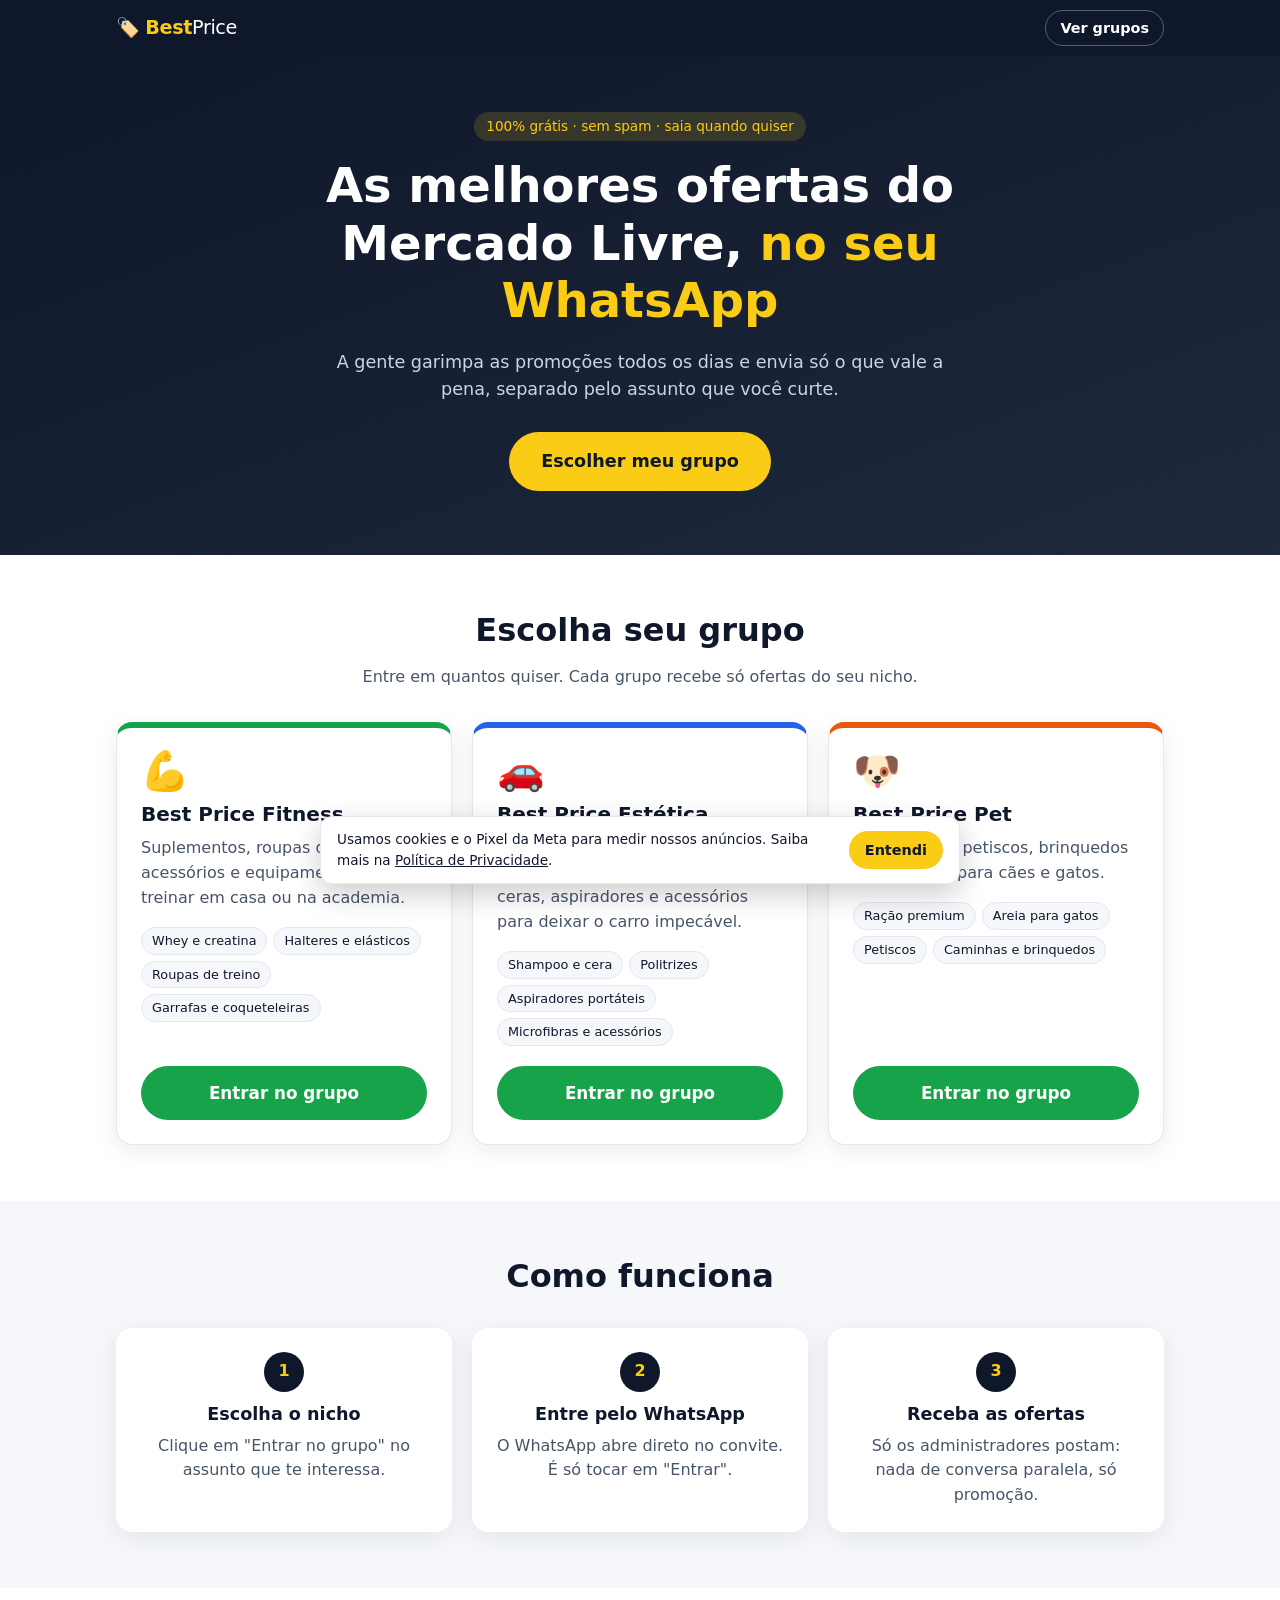
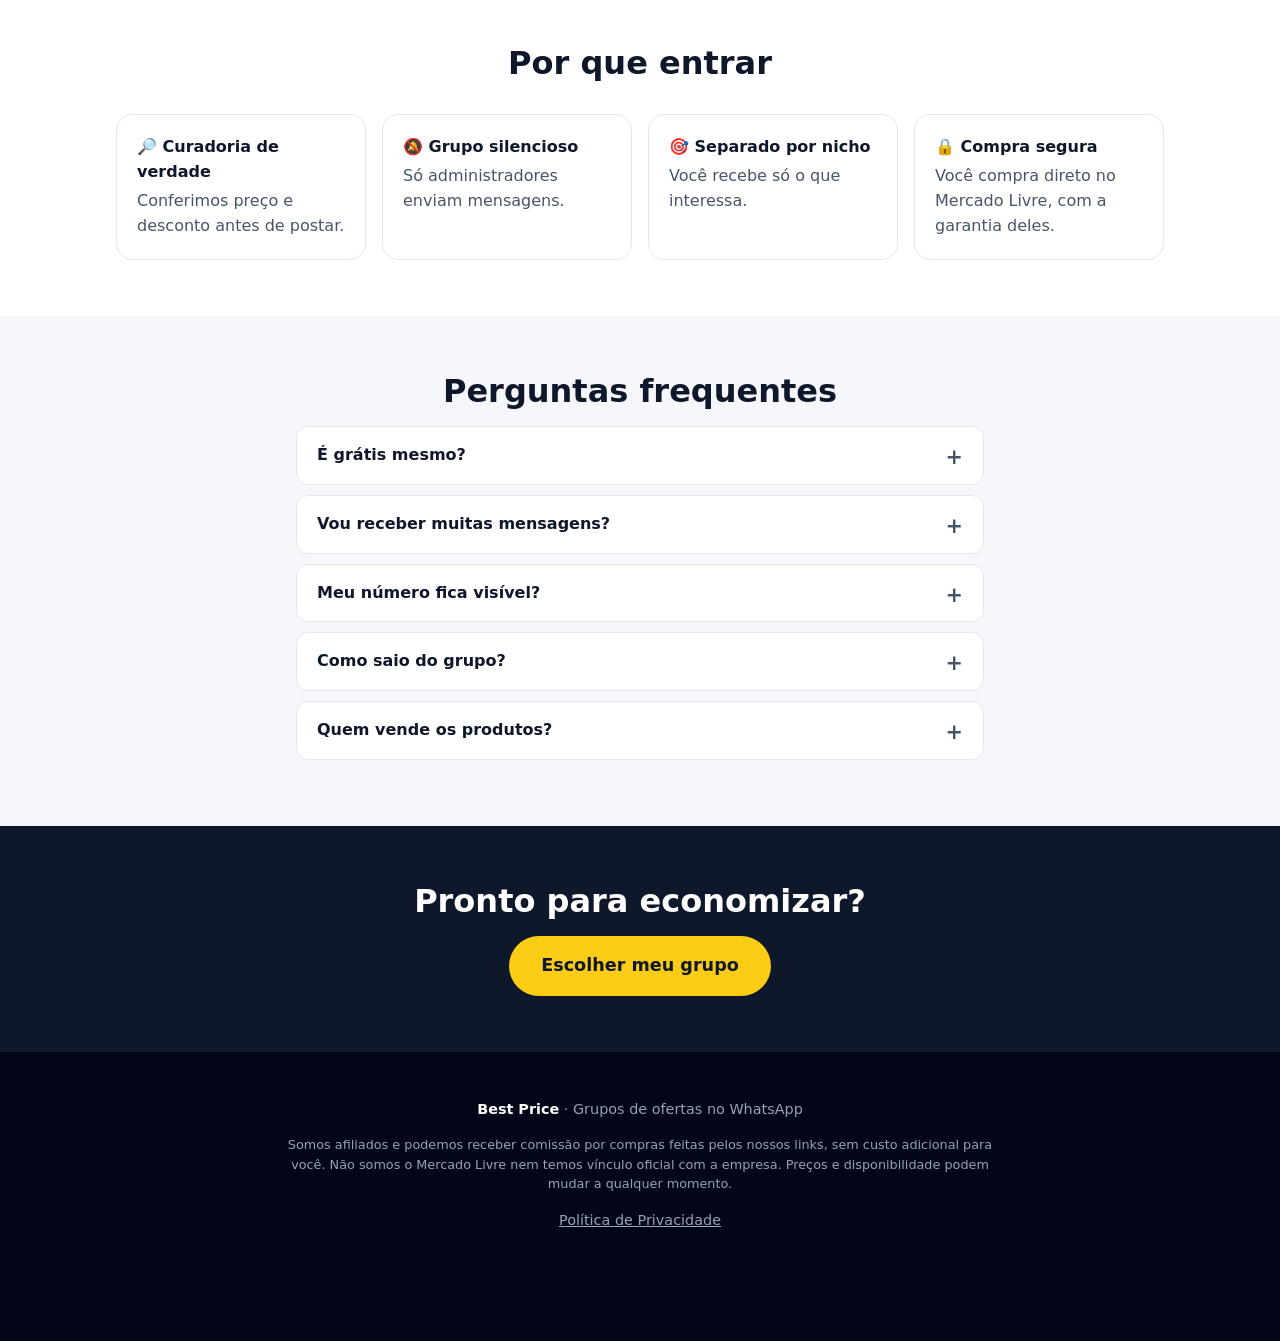
<file: index.html>
<!doctype html>
<html lang="pt-BR">
<head>
  <meta charset="utf-8">
  <meta name="viewport" content="width=device-width, initial-scale=1">
  <title>Best Price | Grupos de ofertas no WhatsApp</title>
  <meta name="description" content="Entre grátis nos grupos de ofertas da Best Price no WhatsApp. Promoções selecionadas do Mercado Livre por nicho: Fitness, Estética Automotiva, Pet e mais.">
  <meta property="og:title" content="Best Price | Grupos de ofertas no WhatsApp">
  <meta property="og:description" content="Promoções selecionadas por nicho, direto no seu WhatsApp. Grátis.">
  <meta property="og:type" content="website">
  <meta name="theme-color" content="#0f172a">
  <link rel="icon" href="data:image/svg+xml,<svg xmlns='http://www.w3.org/2000/svg' viewBox='0 0 100 100'><text y='.9em' font-size='90'>🏷️</text></svg>">
  <link rel="stylesheet" href="styles.css">

<!-- Meta Pixel Code -->
<script>
!function(f,b,e,v,n,t,s)
{if(f.fbq)return;n=f.fbq=function(){n.callMethod?
n.callMethod.apply(n,arguments):n.queue.push(arguments)};
if(!f._fbq)f._fbq=n;n.push=n;n.loaded=!0;n.version='2.0';
n.queue=[];t=b.createElement(e);t.async=!0;
t.src=v;s=b.getElementsByTagName(e)[0];
s.parentNode.insertBefore(t,s)}(window, document,'script',
'https://connect.facebook.net/en_US/fbevents.js');
fbq('init', '1028140743329597');
fbq('track', 'PageView');
</script>
<noscript><img height="1" width="1" style="display:none"
src="https://www.facebook.com/tr?id=1028140743329597&ev=PageView&noscript=1"
/></noscript>
<!-- End Meta Pixel Code -->
</head>
<body>
  <header class="topbar">
    <div class="wrap topbar__inner">
      <a class="logo" href="./">🏷️ <strong>Best</strong>Price</a>
      <a class="topbar__cta" href="#grupos">Ver grupos</a>
    </div>
  </header>

  <main>
    <section class="hero">
      <div class="wrap">
        <p class="hero__tag">100% grátis · sem spam · saia quando quiser</p>
        <h1>As melhores ofertas do Mercado Livre, <span>no seu WhatsApp</span></h1>
        <p class="hero__sub">A gente garimpa as promoções todos os dias e envia só o que vale a pena, separado pelo assunto que você curte.</p>
        <a class="btn btn--primary btn--lg" href="#grupos">Escolher meu grupo</a>
      </div>
    </section>

    <section id="grupos" class="section">
      <div class="wrap">
        <h2>Escolha seu grupo</h2>
        <p class="section__sub">Entre em quantos quiser. Cada grupo recebe só ofertas do seu nicho.</p>
        <div id="lista-grupos" class="grid" aria-live="polite">
          <p class="loading">Carregando grupos…</p>
        </div>
      </div>
    </section>

    <section class="section section--alt">
      <div class="wrap">
        <h2>Como funciona</h2>
        <ol class="steps">
          <li><span class="steps__n">1</span><h3>Escolha o nicho</h3><p>Clique em "Entrar no grupo" no assunto que te interessa.</p></li>
          <li><span class="steps__n">2</span><h3>Entre pelo WhatsApp</h3><p>O WhatsApp abre direto no convite. É só tocar em "Entrar".</p></li>
          <li><span class="steps__n">3</span><h3>Receba as ofertas</h3><p>Só os administradores postam: nada de conversa paralela, só promoção.</p></li>
        </ol>
      </div>
    </section>

    <section class="section">
      <div class="wrap">
        <h2>Por que entrar</h2>
        <ul class="benefits">
          <li><strong>🔎 Curadoria de verdade</strong><span>Conferimos preço e desconto antes de postar.</span></li>
          <li><strong>🔕 Grupo silencioso</strong><span>Só administradores enviam mensagens.</span></li>
          <li><strong>🎯 Separado por nicho</strong><span>Você recebe só o que interessa.</span></li>
          <li><strong>🔒 Compra segura</strong><span>Você compra direto no Mercado Livre, com a garantia deles.</span></li>
        </ul>
      </div>
    </section>

    <section class="section section--alt">
      <div class="wrap wrap--narrow">
        <h2>Perguntas frequentes</h2>
        <details><summary>É grátis mesmo?</summary><p>Sim. Você não paga nada para participar. Nós podemos receber uma comissão do Mercado Livre quando você compra por um link nosso, sem nenhum custo extra para você.</p></details>
        <details><summary>Vou receber muitas mensagens?</summary><p>Postamos apenas ofertas selecionadas ao longo do dia. Você pode silenciar o grupo e olhar quando quiser.</p></details>
        <details><summary>Meu número fica visível?</summary><p>Em grupos do WhatsApp, os participantes podem ver o número uns dos outros. Recomendamos ativar as opções de privacidade do próprio WhatsApp.</p></details>
        <details><summary>Como saio do grupo?</summary><p>A qualquer momento, pelo próprio WhatsApp: abra o grupo, toque no nome e em "Sair do grupo".</p></details>
        <details><summary>Quem vende os produtos?</summary><p>Os produtos são vendidos e entregues pelo Mercado Livre e seus vendedores. Nós apenas divulgamos as ofertas.</p></details>
      </div>
    </section>

    <section class="section cta-final">
      <div class="wrap">
        <h2>Pronto para economizar?</h2>
        <a class="btn btn--primary btn--lg" href="#grupos">Escolher meu grupo</a>
      </div>
    </section>
  </main>

  <footer class="footer">
    <div class="wrap">
      <p><strong>Best Price</strong> · Grupos de ofertas no WhatsApp</p>
      <p class="footer__disclaimer">Somos afiliados e podemos receber comissão por compras feitas pelos nossos links, sem custo adicional para você. Não somos o Mercado Livre nem temos vínculo oficial com a empresa. Preços e disponibilidade podem mudar a qualquer momento.</p>
      <p><a href="privacidade.html">Política de Privacidade</a></p>
    </div>
  </footer>

  <div id="cookie-banner" class="cookie" hidden>
    <p>Usamos cookies e o Pixel da Meta para medir nossos anúncios. Saiba mais na <a href="privacidade.html">Política de Privacidade</a>.</p>
    <button type="button" class="btn btn--small" id="cookie-ok">Entendi</button>
  </div>

  <script src="app.js"></script>
</body>
</html>
</file>
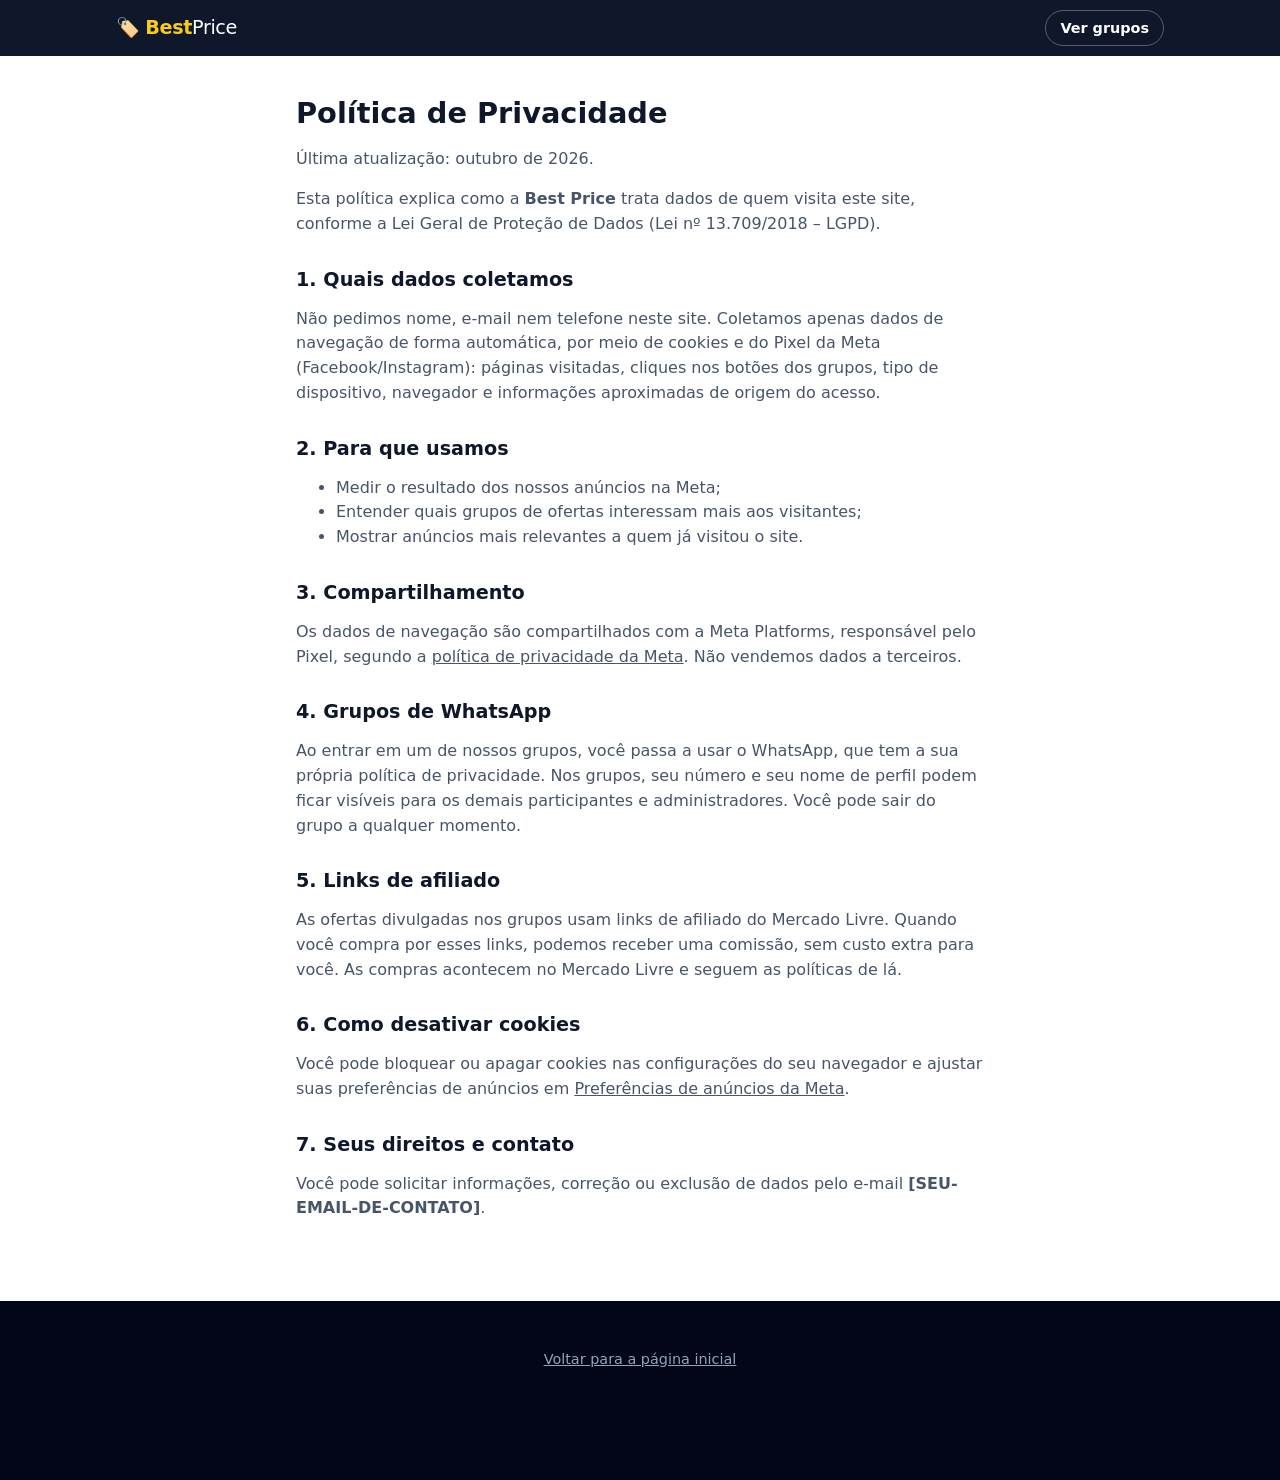
<file: privacidade.html>
<!doctype html>
<html lang="pt-BR">
<head>
  <meta charset="utf-8">
  <meta name="viewport" content="width=device-width, initial-scale=1">
  <title>Política de Privacidade | Best Price</title>
  <meta name="robots" content="noindex">
  <link rel="icon" href="data:image/svg+xml,<svg xmlns='http://www.w3.org/2000/svg' viewBox='0 0 100 100'><text y='.9em' font-size='90'>🏷️</text></svg>">
  <link rel="stylesheet" href="styles.css">
</head>
<body>
  <header class="topbar">
    <div class="wrap topbar__inner">
      <a class="logo" href="./">🏷️ <strong>Best</strong>Price</a>
      <a class="topbar__cta" href="./#grupos">Ver grupos</a>
    </div>
  </header>

  <main class="texto">
    <div class="wrap wrap--narrow">
      <h1>Política de Privacidade</h1>
      <p>Última atualização: outubro de 2026.</p>

      <p>Esta política explica como a <strong>Best Price</strong> trata dados de quem visita este site, conforme a Lei Geral de Proteção de Dados (Lei nº 13.709/2018 – LGPD).</p>

      <h2>1. Quais dados coletamos</h2>
      <p>Não pedimos nome, e-mail nem telefone neste site. Coletamos apenas dados de navegação de forma automática, por meio de cookies e do Pixel da Meta (Facebook/Instagram): páginas visitadas, cliques nos botões dos grupos, tipo de dispositivo, navegador e informações aproximadas de origem do acesso.</p>

      <h2>2. Para que usamos</h2>
      <ul>
        <li>Medir o resultado dos nossos anúncios na Meta;</li>
        <li>Entender quais grupos de ofertas interessam mais aos visitantes;</li>
        <li>Mostrar anúncios mais relevantes a quem já visitou o site.</li>
      </ul>

      <h2>3. Compartilhamento</h2>
      <p>Os dados de navegação são compartilhados com a Meta Platforms, responsável pelo Pixel, segundo a <a href="https://www.facebook.com/privacy/policy" target="_blank" rel="noopener">política de privacidade da Meta</a>. Não vendemos dados a terceiros.</p>

      <h2>4. Grupos de WhatsApp</h2>
      <p>Ao entrar em um de nossos grupos, você passa a usar o WhatsApp, que tem a sua própria política de privacidade. Nos grupos, seu número e seu nome de perfil podem ficar visíveis para os demais participantes e administradores. Você pode sair do grupo a qualquer momento.</p>

      <h2>5. Links de afiliado</h2>
      <p>As ofertas divulgadas nos grupos usam links de afiliado do Mercado Livre. Quando você compra por esses links, podemos receber uma comissão, sem custo extra para você. As compras acontecem no Mercado Livre e seguem as políticas de lá.</p>

      <h2>6. Como desativar cookies</h2>
      <p>Você pode bloquear ou apagar cookies nas configurações do seu navegador e ajustar suas preferências de anúncios em <a href="https://www.facebook.com/adpreferences" target="_blank" rel="noopener">Preferências de anúncios da Meta</a>.</p>

      <h2>7. Seus direitos e contato</h2>
      <p>Você pode solicitar informações, correção ou exclusão de dados pelo e-mail <strong>[SEU-EMAIL-DE-CONTATO]</strong>.</p>
    </div>
  </main>

  <footer class="footer">
    <div class="wrap">
      <p><a href="./">Voltar para a página inicial</a></p>
    </div>
  </footer>
</body>
</html>
</file>
<file: styles.css>
:root {
  --bg: #ffffff;
  --bg-alt: #f5f7fb;
  --text: #0f172a;
  --muted: #475569;
  --line: #e2e8f0;
  --brand: #0f172a;
  --accent: #facc15;
  --whats: #16a34a;
  --whats-dark: #15803d;
  --radius: 16px;
  --shadow: 0 6px 24px rgba(15, 23, 42, .08);
}

* { box-sizing: border-box; }
html { scroll-behavior: smooth; }
body {
  margin: 0;
  font-family: system-ui, -apple-system, "Segoe UI", Roboto, sans-serif;
  color: var(--text);
  background: var(--bg);
  line-height: 1.55;
  -webkit-font-smoothing: antialiased;
}
img { max-width: 100%; }
a { color: inherit; }
h1, h2, h3 { line-height: 1.2; margin: 0 0 .5em; }
h2 { font-size: clamp(1.5rem, 4vw, 2rem); text-align: center; }

.wrap { width: 100%; max-width: 1080px; margin: 0 auto; padding: 0 16px; }
.wrap--narrow { max-width: 720px; }

/* Topbar */
.topbar { position: sticky; top: 0; z-index: 10; background: var(--brand); color: #fff; }
.topbar__inner { display: flex; align-items: center; justify-content: space-between; height: 56px; }
.logo { text-decoration: none; font-size: 1.2rem; letter-spacing: -.02em; }
.logo strong { color: var(--accent); }
.topbar__cta { text-decoration: none; font-weight: 600; font-size: .9rem; padding: 6px 14px; border: 1px solid rgba(255,255,255,.3); border-radius: 999px; }

/* Hero */
.hero { background: linear-gradient(160deg, #0f172a 0%, #1e293b 100%); color: #fff; text-align: center; padding: 56px 0 64px; }
.hero h1 { font-size: clamp(1.9rem, 6vw, 3rem); max-width: 800px; margin: 0 auto .4em; }
.hero h1 span { color: var(--accent); }
.hero__tag { display: inline-block; font-size: .85rem; background: rgba(250, 204, 21, .15); color: var(--accent); padding: 4px 12px; border-radius: 999px; margin: 0 0 16px; }
.hero__sub { color: #cbd5e1; font-size: 1.1rem; max-width: 620px; margin: 0 auto 28px; }

/* Buttons */
.btn { display: inline-flex; align-items: center; justify-content: center; gap: 8px; font: inherit; font-weight: 700; text-decoration: none; border: 0; border-radius: 999px; padding: 12px 22px; cursor: pointer; transition: transform .1s, background .2s; }
.btn:active { transform: scale(.98); }
.btn--primary { background: var(--accent); color: var(--brand); }
.btn--lg { padding: 16px 32px; font-size: 1.1rem; }
.btn--small { padding: 8px 16px; font-size: .9rem; background: var(--accent); color: var(--brand); }
.btn--whats { background: var(--whats); color: #fff; width: 100%; padding: 14px; font-size: 1.05rem; }
.btn--whats:hover { background: var(--whats-dark); }

/* Sections */
.section { padding: 56px 0; }
.section--alt { background: var(--bg-alt); }
.section__sub { text-align: center; color: var(--muted); margin: 0 auto 32px; max-width: 560px; }

/* Grid de grupos */
.grid { display: grid; gap: 20px; grid-template-columns: repeat(auto-fit, minmax(280px, 1fr)); }
.loading, .erro { text-align: center; color: var(--muted); grid-column: 1 / -1; }
.card { --cor: var(--whats); display: flex; flex-direction: column; background: #fff; border: 1px solid var(--line); border-top: 6px solid var(--cor); border-radius: var(--radius); padding: 24px; box-shadow: var(--shadow); scroll-margin-top: 80px; transition: box-shadow .3s, transform .3s; }
.card--destaque { box-shadow: 0 0 0 3px var(--cor), var(--shadow); transform: translateY(-4px); }
.card__emoji { font-size: 2.4rem; line-height: 1; margin-bottom: 12px; }
.card h3 { font-size: 1.25rem; }
.card p { color: var(--muted); margin: 0 0 16px; }
.card__tags { list-style: none; padding: 0; margin: 0 0 20px; display: flex; flex-wrap: wrap; gap: 6px; }
.card__tags li { font-size: .8rem; background: var(--bg-alt); border: 1px solid var(--line); padding: 3px 10px; border-radius: 999px; }
.card .btn { margin-top: auto; }
.card__badge { align-self: flex-start; font-size: .75rem; font-weight: 700; color: var(--cor); text-transform: uppercase; letter-spacing: .05em; margin-bottom: 8px; }

/* Steps */
.steps { list-style: none; padding: 0; margin: 32px 0 0; display: grid; gap: 20px; grid-template-columns: repeat(auto-fit, minmax(220px, 1fr)); }
.steps li { background: #fff; border-radius: var(--radius); padding: 24px; text-align: center; box-shadow: var(--shadow); }
.steps__n { display: inline-grid; place-items: center; width: 40px; height: 40px; border-radius: 50%; background: var(--brand); color: var(--accent); font-weight: 800; margin-bottom: 12px; }
.steps h3 { font-size: 1.1rem; }
.steps p { color: var(--muted); margin: 0; }

/* Benefits */
.benefits { list-style: none; padding: 0; margin: 32px 0 0; display: grid; gap: 16px; grid-template-columns: repeat(auto-fit, minmax(230px, 1fr)); }
.benefits li { display: flex; flex-direction: column; gap: 4px; padding: 20px; border: 1px solid var(--line); border-radius: var(--radius); }
.benefits span { color: var(--muted); }

/* FAQ */
details { background: #fff; border: 1px solid var(--line); border-radius: 12px; padding: 0 20px; margin-bottom: 10px; }
summary { cursor: pointer; font-weight: 600; padding: 16px 0; list-style: none; position: relative; padding-right: 24px; }
summary::-webkit-details-marker { display: none; }
summary::after { content: "+"; position: absolute; right: 0; top: 14px; font-size: 1.3rem; color: var(--muted); }
details[open] summary::after { content: "–"; }
details p { margin: 0 0 16px; color: var(--muted); }

/* CTA final + footer */
.cta-final { text-align: center; background: var(--brand); color: #fff; }
.footer { background: #020617; color: #94a3b8; padding: 32px 0 96px; font-size: .9rem; text-align: center; }
.footer strong { color: #fff; }
.footer__disclaimer { max-width: 720px; margin: 12px auto; font-size: .8rem; }

/* Cookie banner */
.cookie { position: fixed; left: 16px; right: 16px; bottom: 16px; z-index: 20; display: flex; align-items: center; gap: 12px; max-width: 640px; margin: 0 auto; background: #fff; color: var(--text); border: 1px solid var(--line); border-radius: 12px; padding: 12px 16px; box-shadow: 0 10px 30px rgba(0,0,0,.2); font-size: .85rem; }
.cookie p { margin: 0; flex: 1; }
.cookie[hidden] { display: none; }

/* Página de texto (privacidade) */
.texto { padding: 40px 0 64px; }
.texto h1 { font-size: 1.8rem; }
.texto h2 { text-align: left; font-size: 1.2rem; margin-top: 1.6em; }
.texto p, .texto li { color: var(--muted); }
</file>
